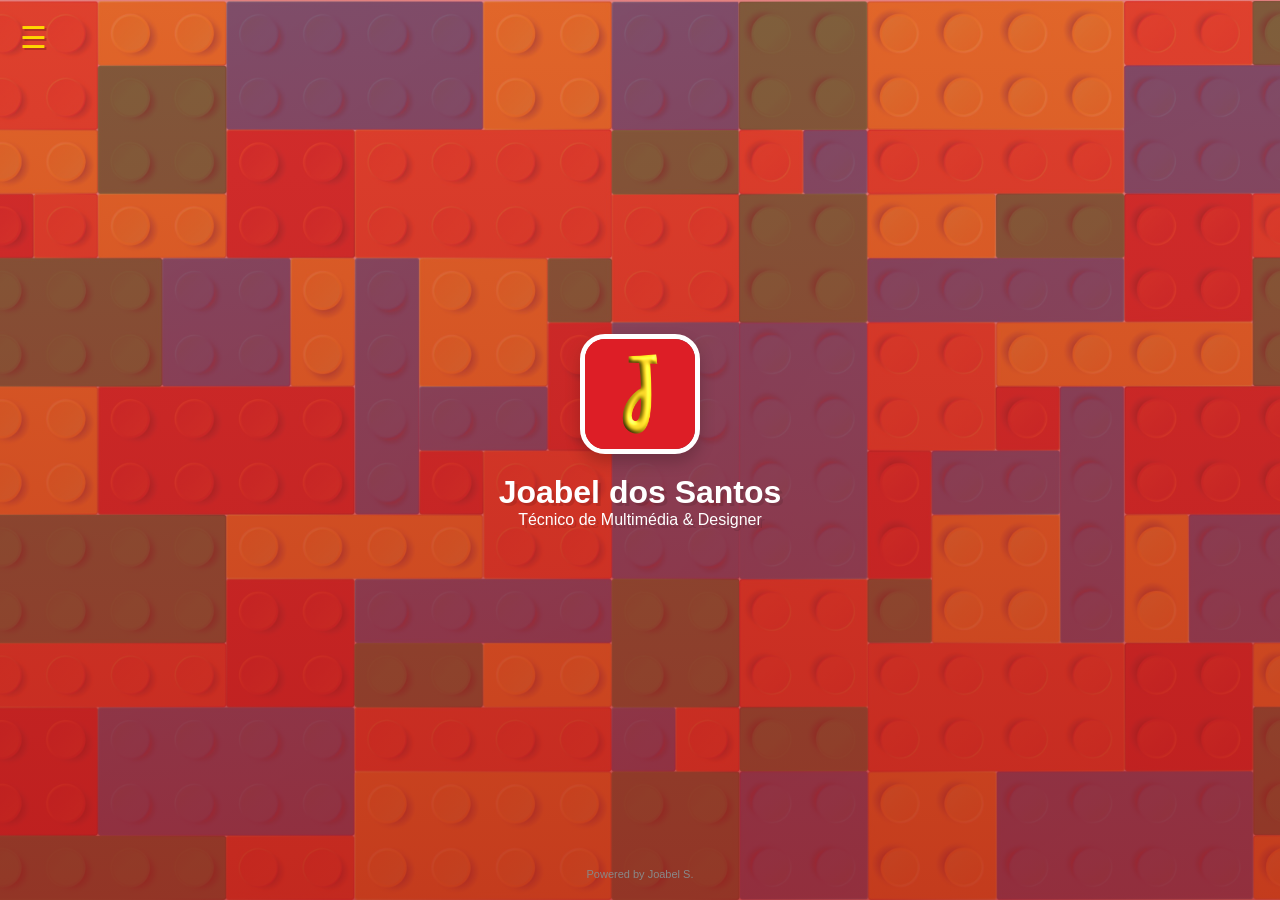
<file: index.html>
<!DOCTYPE html>
<html lang="pt">
<head>
    <meta charset="UTF-8">
    <meta name="viewport" content="width=device-width, initial-scale=1.0">
    <title>My Creative Hub</title>
    <link rel="stylesheet" href="style.css">
    <link rel="manifest" href="manifest.json">
</head>
<body class="home-bg">

    <div class="menu-container" id="menu-wrapper">
        <div class="hamburger" onclick="toggleMenu()">☰</div>
        
        <nav id="nav-menu">
            <a href="pap.html">A PAP</a>
            <a href="https://www.behance.net/joabelsantos" target="_blank">Portfólio</a>
            <a href="mailto:a32174@aecister.pt">Contacto</a>
        </nav>
    </div>

    <main class="hero-content">
        <img src="assets/images/icon-192.png" alt="Logo" class="main-logo">
        <h1>Joabel dos Santos</h1>
        <p>Técnico de Multimédia & Designer</p>
    </main>

    <footer>Powered by Joabel S.</footer>

    <script>
    function toggleMenu() {
        // Agora adicionamos a classe ao wrapper para controlar o hamburguer e o nav juntos
        document.getElementById('menu-wrapper').classList.toggle('active');
    }
    </script>
</body>
</html>
</file>
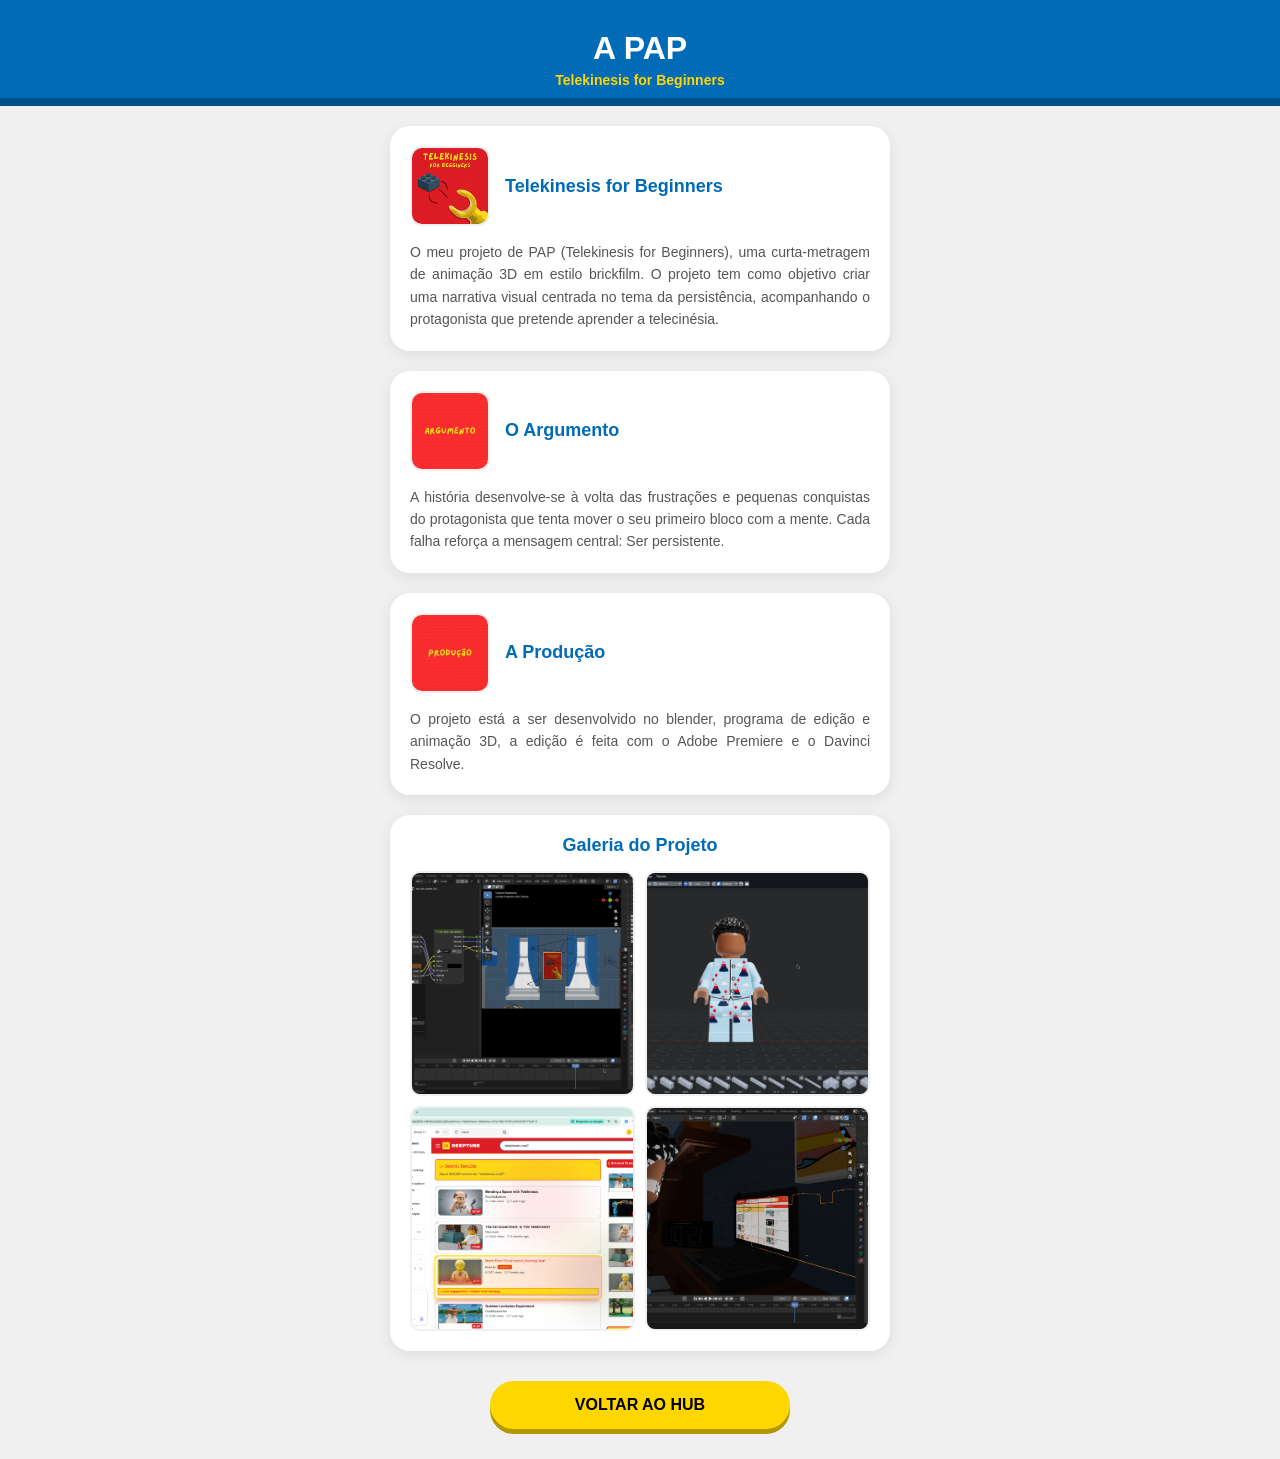
<file: pap.html>
<!DOCTYPE html>
<html lang="pt">
<head>
    <meta charset="UTF-8">
    <meta name="viewport" content="width=device-width, initial-scale=1.0">
    <title>A minha PAP - My Creative Hub</title>
    <link rel="stylesheet" href="style.css">
    <link rel="manifest" href="manifest.json">
</head>
<body>

    <header>
        <h1>A PAP</h1>
        <p class="bio">Telekinesis for Beginners</p>
    </header>

    <main class="links-container">
        
        <section class="pap-content">
            <div class="pap-row">
                <img src="assets/images/pap-preview.png" alt="Preview da PAP" class="pap-image-side">
                <h2 class="pap-section-title">Telekinesis for Beginners</h2>
            </div>
            <p class="pap-text">
                O meu projeto de PAP (Telekinesis for Beginners), uma curta-metragem de animação 3D em estilo brickfilm.
                O projeto tem como objetivo criar uma narrativa visual centrada no tema da
                persistência, acompanhando o protagonista que pretende aprender a telecinésia.
            </p>
        </section>

        <section class="pap-content">
            <div class="pap-row">
                <img src="assets/images/argumento-thumb.png" alt="Ícone Argumento" class="pap-image-side">
                <h2 class="pap-section-title">O Argumento</h2>
            </div>
            <p class="pap-text">
                A história desenvolve-se à volta das frustrações e pequenas conquistas do protagonista que tenta mover o seu primeiro bloco com a mente. Cada falha reforça a mensagem central: Ser persistente.
            </p>
        </section>

        <section class="pap-content">
            <div class="pap-row">
                <img src="assets/images/producao-thumb.png" alt="Ícone Produção" class="pap-image-side">
                <h2 class="pap-section-title">A Produção</h2>
            </div>
            <p class="pap-text">
                O projeto está a ser desenvolvido no blender, programa de edição e animação 3D, a edição é feita com o Adobe Premiere e o Davinci Resolve.            </p>
        </section>

        <section class="pap-content">
            <h2 class="gallery-main-title">Galeria do Projeto</h2>
            <div class="pap-gallery-grid">
                <div class="gallery-item">
                    <img src="assets/images/galeria1.png" alt="Cenário 1">
                </div>
                <div class="gallery-item">
                    <img src="assets/images/galeria2.png" alt="Personagem Detalhe">
                </div>
                <div class="gallery-item">
                    <img src="assets/images/galeria3.png" alt="Processo 3D">
                </div>
                <div class="gallery-item">
                    <img src="assets/images/galeria4.png" alt="Render Final">
                </div>
            </div>
        </section>

        <a href="index.html" class="btn">Voltar ao Hub</a>

    </main>

</body>
</html>
</file>
<file: style.css>
/* ==========================================================================
   1. RESETS E CONFIGURAÇÕES GERAIS
   ========================================================================== */
* { 
    box-sizing: border-box; 
    margin: 0; 
    padding: 0; 
}

body { 
    font-family: 'Segoe UI', Tahoma, Geneva, Verdana, sans-serif; 
    background-color: #f0f0f0; 
    color: #333; 
}

/* ==========================================================================
   2. ECRÃ INICIAL / COMPONENTES DE NAVEGAÇÃO
   ========================================================================== */
.home-bg {
    background: linear-gradient(
        to bottom, 
        rgba(211, 47, 47, 0.6), 
        rgba(183, 28, 28, 0.8) 
    ), url('assets/images/BK.png');
    background-size: cover;
    background-position: center;
    min-height: 100vh;
    display: flex;
    flex-direction: column;
}

.menu-container { 
    padding: 20px; 
    position: relative;
    display: inline-block;
    z-index: 100;
}

.hamburger { 
    font-size: 30px; 
    cursor: pointer; 
    color: #FFD700; 
    text-shadow: 2px 2px 0px rgba(0,0,0,0.2);
    transition: transform 0.2s ease, color 0.2s ease;
    display: inline-block;
}

.menu-container.active .hamburger {
    transform: rotate(90deg);
    color: #ffea70; 
}

#nav-menu { 
    background: white; 
    padding: 20px; 
    border-radius: 15px;
    width: 280px; 
    position: absolute;
    top: 65px; 
    left: 20px;
    box-shadow: 0px 10px 0px #cccccc; 
    opacity: 0;
    visibility: hidden;
    transform: translateY(-10px);
    transition: opacity 0.25s ease, transform 0.25s ease, visibility 0.25s;
}

.menu-container.active #nav-menu {
    opacity: 1;
    visibility: visible;
    transform: translateY(0);
}

#nav-menu a { 
    display: block; 
    color: #006BB6; 
    padding: 12px; 
    text-decoration: none; 
    font-weight: 900; 
    text-transform: uppercase;
}

#nav-menu a:active {
    background-color: #f5f5f5;
    border-radius: 8px;
}

.hero-content {
    flex-grow: 1;
    display: flex;
    flex-direction: column;
    align-items: center;
    justify-content: center;
    text-align: center;
    text-shadow: 3px 3px 0px rgba(0,0,0,0.1);
    color: white;
    padding-bottom: 60px;
}

.main-logo { 
    width: 120px; 
    border-radius: 25px; 
    margin-bottom: 20px; 
    border: 5px solid white;
    box-shadow: 0 8px 16px rgba(0,0,0,0.2);
}

/* ==========================================================================
   3. PÁGINA DA PAP (RESTRUTURADO COM ALINHAMENTO LATERAL E GALERIA)
   ========================================================================== */
header { 
    text-align: center; 
    padding: 30px 20px 10px 20px; 
    background-color: #006BB6; 
    color: white;
    border-bottom: 8px solid #00518a;
}

header .bio { 
    color: #FFD700; 
    font-size: 14px; 
    margin-top: 5px; 
    font-weight: bold;
}

.links-container {
    display: flex;
    flex-direction: column;
    align-items: center;
    padding: 20px;
    gap: 20px; /* Dá espaço uniforme entre os blocos brancos */
}

.pap-content {
    text-align: left; /* Alinhamento à esquerda para combinar com as linhas */
    width: 100%;
    max-width: 500px; /* Mantém uma largura excelente para visualização mobile */
    background: white;
    padding: 20px;
    border-radius: 20px;
    box-shadow: 0 4px 15px rgba(0,0,0,0.08);
}

/* Alinha a imagem e o título lado a lado */
.pap-row {
    display: flex;
    align-items: center;
    gap: 15px;
    margin-bottom: 15px;
}

.pap-image-side { 
    width: 80px; 
    height: 80px; 
    object-fit: cover; /* Garante que a imagem não deforma ao encolher */
    border-radius: 12px; 
    border: 2px solid #f0f0f0;
    flex-shrink: 0; /* Impede que a imagem seja esmagada pelo texto */
}

.pap-section-title {
    font-size: 18px;
    color: #006BB6; /* Azul condizente com o cabeçalho */
    font-weight: 800;
}

.pap-text {
    font-size: 14px;
    line-height: 1.6;
    color: #555;
    text-align: justify;
}

/* --- ESTILOS DA GALERIA --- */
.gallery-main-title {
    font-size: 18px;
    color: #006BB6;
    font-weight: 800;
    margin-bottom: 15px;
    text-align: center;
}

.pap-gallery-grid {
    display: grid;
    grid-template-columns: repeat(2, 1fr); /* Divide em duas colunas perfeitas */
    gap: 10px;
}

.gallery-item {
    width: 100%;
    aspect-ratio: 1 / 1; /* Transforma os itens em quadrados perfeitos */
    overflow: hidden;
    border-radius: 10px;
    border: 2px solid #f0f0f0;
}

.gallery-item img {
    width: 100%;
    height: 100%;
    object-fit: cover;
    transition: transform 0.2s ease;
}

.gallery-item img:active {
    transform: scale(0.95); /* Pequeno efeito visual ao clicar nas imagens */
}

/* ==========================================================================
   4. BOTÕES E RODAPÉ
   ========================================================================== */
.btn {
    display: block;
    width: 80%;
    max-width: 300px;
    background: #FFD700; 
    color: #000;
    text-align: center;
    padding: 15px;
    margin: 10px auto;
    border-radius: 50px; 
    text-decoration: none;
    font-weight: 900;
    text-transform: uppercase;
    box-shadow: 0 5px 0 #b39700; 
    transition: transform 0.1s;
}

.btn:active {
    transform: translateY(4px);
    box-shadow: 0 1px 0 #b39700;
}

footer { 
    text-align: center; 
    color: #888; 
    font-size: 11px; 
    padding: 20px; 
    margin-top: auto; 
}
</file>
